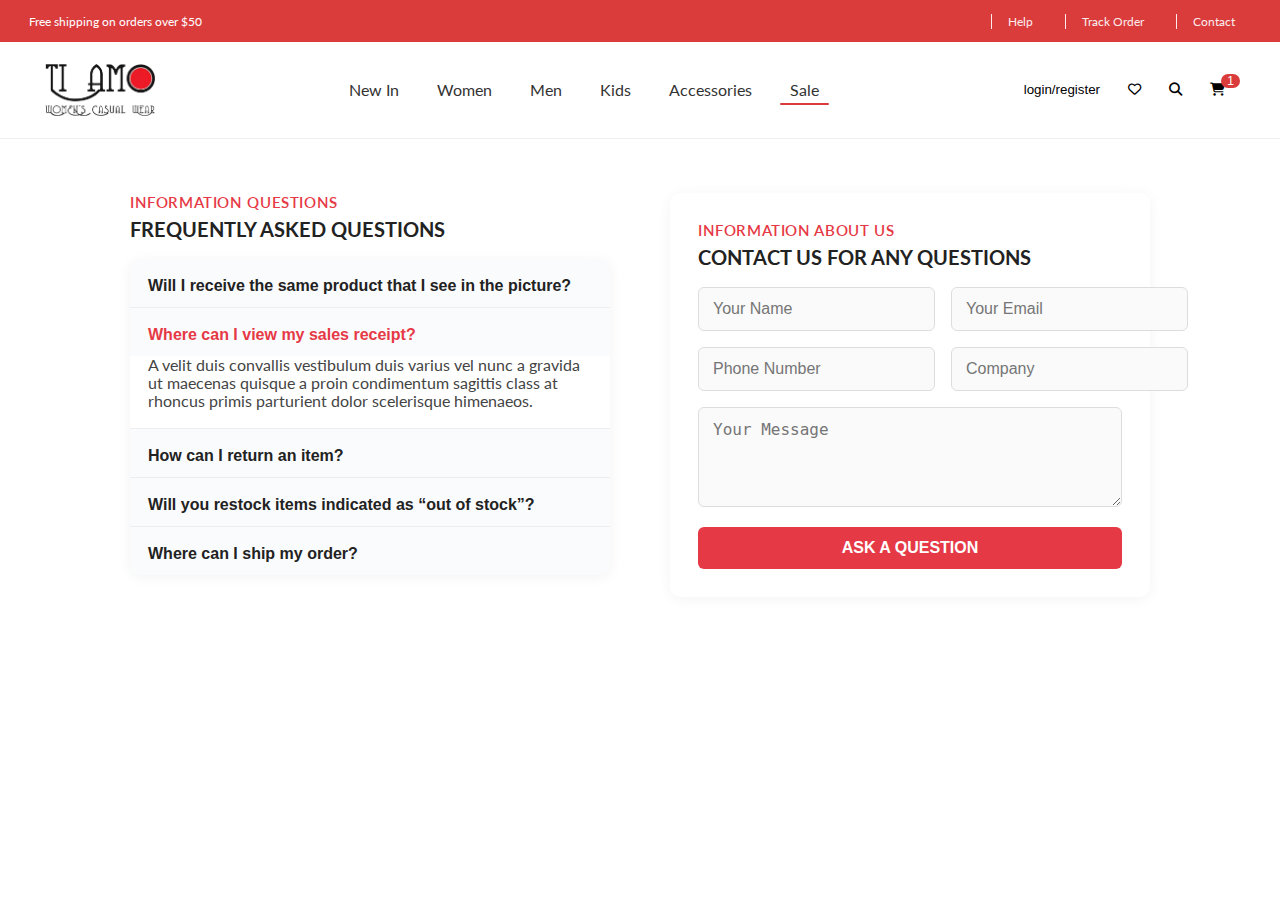
<file: tiamo/contact.html>
<!DOCTYPE html>
<html lang="en">

<head>
  <meta charset="UTF-8" />
  <meta name="viewport" content="width=device-width, initial-scale=1.0" />
  <title>Contact Us | Tiamo</title>
  <link rel="stylesheet" href="./css/contact.css" />
  <link rel="stylesheet" href="./css/home.css" />
  <link rel="stylesheet" href="./css/main.css" />
  <link rel="stylesheet" href="https://cdnjs.cloudflare.com/ajax/libs/font-awesome/6.5.0/css/all.min.css" />
</head>

<body>
  <!-- Top Info Bar -->
  <div class="topbar">
    <div class="container topbar__inner">
      <p>Free shipping on orders over $50</p>
      <nav class="topbar__links">
        <a href="#help">Help</a>
        <a href="#track">Track Order</a>
        <a href="#contact">Contact</a>
      </nav>
    </div>
  </div>
  <!-- Header -->
  <header class="header" id="header">

    <div class="container header__inner">
      <button class="hamburger" id="hamburger" aria-label="Open menu" aria-expanded="false">
        <span></span><span></span><span></span>
      </button>
      <a href="#" class="logo" aria-label="Tiamo Home">
        <img src="./assets/logo.png" alt="" />
      </a>
      <nav class="nav" id="nav">
        <div class="container nav__inner">
          <a href="#new">New In</a>
          <a href="#women">Women</a>
          <a href="#men">Men</a>
          <a href="#kids">Kids</a>
          <a href="#accessories">Accessories</a>
          <a href="#sale" class="sale active">Sale</a>
        </div>
      </nav>
      <div class="header__actions">
        <button aria-label="login/register" class="login">
          login/register
        </button>
        <button aria-label="Wishlist" class="wishlist">
          <i class="fa-regular fa-heart"></i>
        </button>
        <button aria-label="search-button" class="search-button">
          <i class="fa-solid fa-magnifying-glass"></i>
          <form class="search" role="search">
            <input type="search" placeholder="Search for products" aria-label="Search" />
          </form>
        </button>
        <!-- <button aria-label="Account"><i class="fa-regular fa-user"></i></button> -->
        <button aria-label="Cart" class="cart has-items">
          <i class="fa-solid fa-cart-shopping"></i><span class="badge" id="cart-count">1</span>

          <!-- Mini Cart Popup -->
          <!-- <div class="mini-cart-popup">
            <div class="mini-cart-header">
              <h3 class="mini-cart-title">Shopping Cart</h3>
            </div>

            <div class="mini-cart-items">
              <div class="mini-cart-item">
                <div class="mini-cart-item-image">
                  <img
                    src="https://images.unsplash.com/photo-1511407397940-d57f68e81203?q=80&w=100&auto=format&fit=crop"
                    alt="Classic wooden chair">
                </div>
                <div class="mini-cart-item-details">
                  <h4 class="mini-cart-item-name">Classic wooden chair</h4>
                  <div class="mini-cart-item-price">1 x 299,00 EGP</div>
                </div>
                <button class="mini-cart-item-remove" title="Remove item">
                  <i class="fa-solid fa-times"></i>
                </button>
              </div>
            </div>

            <div class="mini-cart-subtotal">
              <span class="subtotal-label">Subtotal:</span>
              <span class="subtotal-amount">299,00 EGP</span>
            </div>

            <div class="mini-cart-actions">
              <a href="cart.html" class="mini-cart-btn view-cart">VIEW CART</a>
              <a href="checkout.html" class="mini-cart-btn checkout">CHECKOUT</a>
            </div>
          </div> -->
        </button>
      </div>
    </div>
  </header>
  <!-- Main Content -->
  <main>
    <section class="contact-faq-section">
      <div class="contact-faq-container">
        <!-- FAQ / Accordion Left -->
        <div class="faq-column">
          <div class="faq-header">
            <div class="faq-eyebrow">INFORMATION QUESTIONS</div>
            <h2 class="faq-title">FREQUENTLY ASKED QUESTIONS</h2>
          </div>
          <div class="faq-list">
            <div class="faq-item">
              <button class="faq-question">Will I receive the same product that I see in the picture?</button>
              <div class="faq-answer">Yes, all our products are as pictured unless otherwise stated.</div>
            </div>
            <div class="faq-item active">
              <button class="faq-question">Where can I view my sales receipt?</button>
              <div class="faq-answer">A velit duis convallis vestibulum duis varius vel nunc a gravida ut maecenas
                quisque a proin condimentum sagittis class at rhoncus primis parturient dolor scelerisque himenaeos.
              </div>
            </div>
            <div class="faq-item">
              <button class="faq-question">How can I return an item?</button>
              <div class="faq-answer">Contact our support team to initiate a return.</div>
            </div>
            <div class="faq-item">
              <button class="faq-question">Will you restock items indicated as “out of stock”?</button>
              <div class="faq-answer">Some items may be restocked. Please check back later or contact us for updates.
              </div>
            </div>
            <div class="faq-item">
              <button class="faq-question">Where can I ship my order?</button>
              <div class="faq-answer">We ship worldwide. Shipping costs and times vary by location.</div>
            </div>
          </div>
        </div>
        <!-- Contact Form Right -->
        <div class="contact-column">
          <div class="contact-header">
            <div class="contact-eyebrow">INFORMATION ABOUT US</div>
            <h2 class="contact-title">CONTACT US FOR ANY QUESTIONS</h2>
          </div>
          <form class="contact-form">
            <div class="form-row">
              <input type="text" placeholder="Your Name" required>
              <input type="email" placeholder="Your Email" required>
            </div>
            <div class="form-row">
              <input type="text" placeholder="Phone Number">
              <input type="text" placeholder="Company">
            </div>
            <textarea placeholder="Your Message" required></textarea>
            <button type="submit" class="contact-submit">ASK A QUESTION</button>
          </form>
        </div>
      </div>
    </section>
  </main>
  <script src="./js/about.js"></script>
  <script src="./js/contact.js"></script>
</body>

</html>
</file>
<file: tiamo/css/contact.css>
/* --- Contact Us & FAQ Section Styles --- */
.contact-faq-section {
    background: #fff;
    padding: 54px 0 70px 0;
  }
  .contact-faq-container {
    max-width: 1100px;
    margin: 0 auto;
    display: flex;
    gap: 60px;
    justify-content: center;
    align-items: flex-start;
    flex-wrap: wrap;
  }
  .faq-column {
    flex: 1 1 350px;
    min-width: 300px;
    max-width: 480px;
  }
  .faq-header {
    margin-bottom: 18px;
  }
  .faq-eyebrow {
    color: #e63946;
    font-size: 0.95rem;
    font-weight: 600;
    letter-spacing: 0.04em;
    margin-bottom: 6px;
  }
  .faq-title {
    font-size: 1.25rem;
    font-weight: 700;
    color: #222;
    margin-bottom: 8px;
  }
  .faq-list {
    border-radius: 10px;
    box-shadow: 0 2px 14px rgba(0,0,0,0.05);
    background: #fafbfc;
    padding: 0;
  }
  .faq-item {
    border-bottom: 1px solid #eee;
  }
  .faq-item:last-child {
    border-bottom: none;
  }
  .faq-question {
    width: 100%;
    text-align: left;
    background: none;
    border: none;
    outline: none;
    font-size: 1rem;
    font-weight: 600;
    color: #222;
    padding: 18px 18px 12px 18px;
    cursor: pointer;
    transition: color 0.2s;
  }
  .faq-item.active .faq-question,
  .faq-question:hover {
    color: #e63946;
  }
  .faq-answer {
    display: none;
    font-size: 0.97rem;
    color: #444;
    padding: 0 18px 18px 18px;
    background: #fff;
  }
  .faq-item.active .faq-answer {
    display: block;
  }
  
  .contact-column {
    flex: 1 1 350px;
    min-width: 300px;
    max-width: 480px;
    background: #fff;
    border-radius: 10px;
    box-shadow: 0 2px 14px rgba(0,0,0,0.05);
    padding: 28px 28px 28px 28px;
  }
  .contact-header {
    margin-bottom: 18px;
  }
  .contact-eyebrow {
    color: #e63946;
    font-size: 0.95rem;
    font-weight: 600;
    letter-spacing: 0.04em;
    margin-bottom: 6px;
  }
  .contact-title {
    font-size: 1.25rem;
    font-weight: 700;
    color: #222;
    margin-bottom: 8px;
  }
  .contact-form {
    display: flex;
    flex-direction: column;
    gap: 16px;
  }
  .form-row {
    display: flex;
    gap: 16px;
  }
  .form-row input {
    flex: 1 1 0;
    padding: 12px 14px;
    border: 1px solid #ddd;
    border-radius: 6px;
    font-size: 1rem;
    outline: none;
    background: #fafafa;
  }
  textarea {
    min-height: 100px;
    padding: 12px 14px;
    border: 1px solid #ddd;
    border-radius: 6px;
    font-size: 1rem;
    outline: none;
    background: #fafafa;
    resize: vertical;
  }
  .contact-submit {
    background: #e63946;
    color: #fff;
    border: none;
    border-radius: 6px;
    padding: 12px 0;
    font-size: 1rem;
    font-weight: 700;
    cursor: pointer;
    transition: background 0.18s;
    margin-top: 4px;
  }
  .contact-submit:hover {
    background: #c71717;
  }
  
  @media (max-width: 900px) {
    .contact-faq-container {
      flex-direction: column;
      gap: 36px;
      align-items: stretch;
    }
    .faq-column, .contact-column {
      max-width: 100%;
    }
  }
</file>
<file: tiamo/css/home.css>
/* Topbar */
.topbar {
  background: var(--primary);
  color: #fff;
  font-size: 12px;
  height: 42px;
  padding: 0 var(--main-padding-x);
}
.topbar__inner {
  display: flex;
  gap: 16px;
  align-items: center;
  justify-content: space-between;
  padding: 8px 0;
  height: 100%;
}

.topbar__links a {
  opacity: 0.9;
  margin-left: 16px;
}
.topbar__links a:hover {
  opacity: 1;
}

/* Header */
.header {
  position: sticky;
  top: 0;
  background: #fff;
  z-index: 10;
  border-bottom: 1px solid var(--border);
}
.header__inner {
  display: flex;
  align-items: center;
  justify-content: space-between;
  gap: 16px;
  padding: 12px var(--main-padding-x);
}
.search-button {
  position: relative;
}
.search {
  transition: transform 0.2s ease-in-out;
  display: flex;
  gap: 8px;
  position: absolute;
  bottom: -120%;
  left: 50%;
  transform: translateX(-50%) scale(0);
  input {
    flex: 1;
    padding: 10px 12px;
    border-radius: 999px;
    border: 1px solid var(--border);
    background: #fafafa;
  }
}
.search-button:hover .search {
  transform: translateX(-50%) scale(1);
}
.logo {
  width: 120px;
  object-fit: contain;
}
.header__actions {
  display: flex;
  gap: 8px;
}
.header__actions button {
  background: #fff;
  padding: 8px 10px;
  cursor: pointer;
  border: none;
}
.cart {
  position: relative;
}
.badge {
  position: absolute;
  top: 0;
  right: -5px;
  background: var(--primary);
  color: #fff;
  border-radius: 999px;
  padding: 0 6px;
  font-size: 12px;
}

/* Hamburger */
.hamburger {
  display: none;
  flex-direction: column;
  gap: 4px;
  width: 36px;
  height: 36px;
  align-items: center;
  justify-content: center;
  border: 1px solid var(--border);
  border-radius: 8px;
  background: #fff;
  cursor: pointer;
}
.hamburger span {
  display: block;
  width: 18px;
  height: 2px;
  background: #333;
}

/* Nav */
/* .nav had only a commented rule; removed to avoid empty ruleset */
.nav__inner {
  display: flex;
  gap: 18px;
  overflow: auto;
  white-space: nowrap;
  padding: 10px 0;
}
.nav__inner a {
  padding: 6px 10px;
  border-radius: 8px;
  color: #333;
  position: relative;
}
.nav__inner a::before {
  content: "";
  position: absolute;
  bottom: 0;
  left: 0;
  width: 100%;
  height: 2px;
  background: var(--primary);
  border-radius: 8px;
  z-index: -1;
  transform: scaleX(0);
  transform-origin: left;
  transition: transform 0.2s ease-in-out;
}
.nav__inner a.active::before {
  transform: scaleX(1);
}

.nav__inner a:hover::before {
  transform: scaleX(1);
}

.tabs {
  display: flex;
  gap: 8px;
  margin-bottom: 16px;
}
.tab {
  padding: 6px 10px;
  border-radius: 8px;
  color: #333;
  position: relative;
}
.tab.active {
  background: var(--primary);
  color: #fff;
}
.tab:hover {
  background: #f5f5f5;
}

.backdrop {
  position: fixed;
  inset: 0; /* avoid 100vw/100vh horizontal scroll */
  background: rgba(0, 0, 0, 0.5);
  z-index: 10;
  opacity: 0;
  transform: translateX(-100%);
  transition: transform 0.2s ease-in-out, opacity 0.2s ease-in-out;
}
.menu-sidebar {
  display: none;
}
.backdrop.open {
  transform: translateX(0);
  opacity: 1;
}

@media (max-width: 980px) {
  .hamburger {
    display: flex;
  }
  .nav {
    display: none;
  }
  .menu-sidebar {
    position: fixed;
    top: 0;
    left: 0;
    width: 300px;
    height: 100%;
    background: #fff;
    z-index: 10;
    transform: translateX(-100%);
    transition: transform 0.2s ease-in-out;
    display: block;
  }
  .menu-sidebar.open {
    transform: translateX(0);
    .nav__inner {
      flex-direction: column;
      padding: 20px;
      gap: 16px;
    }
  }
  .header__actions {
    .login,
    .wishlist,
    .search-button {
      display: none;
    }
  }
  .menu-sidebar {
    .tabs {
      display: none;
    }
  }
  .menu-sidebar {
    .tab-content {
      display: none;
    }
  }
  .menu-sidebar {
    .tab-content#menu-sidebar {
      display: block;
    }
  }
  .menu-sidebar {
    .tab-content#categories-sidebar {
      display: block;
    }
  }
}
/* Hero */
.hero {
  /* padding: 56px 0 40px; */
  .container {
    max-width: 100%;
    padding: 0 var(--main-padding-x);
  }
  /* height: 80vh; */
}
.hero__inner {
  display: grid;
  grid-template-columns: 1.15fr 1fr;
  gap: 40px;
  align-items: center;
}
.hero__content {
  height: 100%;
  display: flex;
  flex-direction: column;
  justify-content: space-around;
  align-items: center;
}
.hero__content h1 {
  font-size: 32px;
  line-height: 1.2;
  margin-bottom: 12px;
}
.hero__content p {
  color: var(--muted);
  max-width: 560px;
  line-height: 1.7;
  margin-bottom: 18px;
}
.btn {
  width: fit-content;
  display: inline-flex;
  align-items: center;
  gap: 8px;
  padding: 12px 18px;
  border-radius: 999px;
  border: 1px solid transparent;
  cursor: pointer;
  text-transform: uppercase;
  font-size: 12px;
  letter-spacing: 1px;
  transition: background 0.2s ease, color 0.2s ease, border-color 0.2s ease;
}
.btn--primary {
  background: var(--accent);
  color: #fff;
}
.btn--primary:hover {
  background: #333;
}
.hero__mini-gallery {
  margin-top: 28px;
}
/* Swiper sizing */
.hero__slider {
  padding: 6px 6px 6px 6px;
  overflow: hidden;
  max-width: 100%;
}
.hero__slider .swiper-slide {
  height: auto;
}
.hero__slider .card {
  background: #fff;
  border-radius: 12px;
  overflow: hidden;
  box-shadow: var(--shadow);
  border: 1px solid var(--border);
}
.hero__slider .card img {
  width: 100%;
  height: 220px;
  object-fit: cover;
  display: block;
}
.hero__slider .swiper-wrapper {
  align-items: stretch;
  width: 500px;
}
.hero__slider .swiper-slide {
  width: auto;
}

/* Bar under slider: socials and nav */
.hero__slider-bar {
  margin-top: 14px;
  display: flex;
  align-items: center;
  justify-content: space-between;
}
.hero__socials {
  display: flex;
  gap: 16px;
  color: var(--muted);
  font-size: 12px;
}
.hero__socials a {
  color: var(--muted);
}
.hero__socials a:hover {
  color: var(--accent);
}
.hero__nav {
  display: flex;
  gap: 10px;
}
.hero__nav button {
  width: 36px;
  height: 36px;
  border-radius: 999px;
  border: 1px solid var(--border);
  background: #fff;
  box-shadow: var(--shadow);
  cursor: pointer;
}
.hero__nav button:hover {
  background: #f7f7f7;
}
.hero__nav button span {
  display: inline-block;
}
.hero__visual img {
  width: 100%;
  aspect-ratio: 1 / 1;
  object-fit: cover;
}

/* Hero responsive */
@media (max-width: 980px) {
  .hero {
    padding: 40px 0 28px;
  }
  .hero__inner {
    grid-template-columns: 1fr;
  }
  .hero__visual {
    order: -1;
}
}
@media (max-width: 640px) {
  .hero__content h1 {
    font-size: 26px;
  }
  .hero__mini-gallery {
    grid-template-columns: repeat(2, minmax(0, 1fr));
  }
}

/* Features (What We Provide) */
.features {
  padding: 56px 0;
}
.features__header {
  text-align: center;
  max-width: 760px;
  margin: 0 auto 22px;
}
.features__header h2 {
  font-size: 24px;
  color: #133c55;
  margin-bottom: 8px;
}
.features__subtitle {
  color: var(--muted);
  font-size: 14px;
}
.features__grid {
  display: grid;
  grid-template-columns: repeat(3, minmax(0, 1fr));
  gap: 18px;
}
.feature-card {
  background: #fff;
  border: 1px solid var(--border);
  border-radius: 12px;
  box-shadow: var(--shadow);
  padding: 22px 18px;
  text-align: center;
}
.feature-card__icon {
  margin-bottom: 12px;
}
.feature-card__title {
  font-weight: 700;
  margin-bottom: 6px;
}
.feature-card__text {
  color: var(--muted);
  font-size: 14px;
  line-height: 1.6;
}

@media (max-width: 980px) {
  .features__grid {
    grid-template-columns: repeat(2, minmax(0, 1fr));
  }
}
@media (max-width: 640px) {
  .features__grid {
    grid-template-columns: 1fr;
  }
}

/* Collections (Promotional Tiles) */
.collections {
  padding: 56px 0;
}
.collections__title {
  text-align: center;
  margin-bottom: 22px;
  font-size: 24px;
}
.collections__grid {
  display: grid;
  grid-template-columns: 1.15fr 1fr;
  grid-auto-rows: 230px;
  gap: 22px;
}
.collection-card {
  position: relative;
  border-radius: 16px;
  overflow: hidden;
  box-shadow: var(--shadow);
  border: 1px solid var(--border);
  background: #f8f8f8;
}
.collection-card--tall {
  grid-row: span 2;
  min-height: 480px;
}
.collection-card__img {
  width: 100%;
  height: 100%;
  object-fit: cover;
  display: block;
  transition: transform 0.5s ease;
  transform-origin: center;
  will-change: transform;
}
.collection-card__overlay {
  position: absolute;
  inset: 0;
  background: linear-gradient(
    180deg,
    rgba(255, 255, 255, 0),
    rgba(0, 0, 0, 0.06)
  );
  pointer-events: none;
}
.collection-card__content {
  position: absolute;
  top: 18px;
  left: 18px;
  display: flex;
  flex-direction: column;
  gap: 10px;
}
.collection-card__content h3 {
  font-size: 22px;
  color: #0f172a;
  text-shadow: 0 1px 0 rgba(255, 255, 255, 0.6);
}

/* Hover effects */
.collection-card:hover .collection-card__img {
  transform: scale(1.06);
}
.collection-card:hover {
  box-shadow: 0 12px 30px rgba(0, 0, 0, 0.12);
}
.collection-card:hover .collection-card__overlay {
  background: linear-gradient(
    180deg,
    rgba(255, 255, 255, 0),
    rgba(0, 0, 0, 0.1)
  );
}

/* Button variants */
.btn--dark {
  background: #111;
  color: #fff;
  border-color: #111;
}
.btn--dark:hover {
  background: #222;
}
.btn--pill {
  border-radius: 999px;
  padding: 8px 12px;
  font-size: 11px;
  letter-spacing: 0.08em;
}

@media (max-width: 980px) {
  .collections__grid {
    grid-template-columns: 1fr;
    grid-auto-rows: 220px;
  }
  .collection-card--tall {
    grid-row: auto;
    min-height: 420px;
  }
}
@media (max-width: 640px) {
  .collection-card__content h3 {
    font-size: 20px;
  }
}

/* Featured Products */
.products {
  padding: 56px 0;
  .container {
    max-width: 100%;
    padding: 0 var(--main-padding-x);
  }
}

/* Branded Collections Slider */
.brand {
  padding: 60px 0 10px;
}
.brand__header {
  text-align: center;
  margin-bottom: 22px;
}
.brand__header h2 {
  font-size: 24px;
  margin-bottom: 6px;
}
.brand__subtitle {
  color: var(--muted);
  font-size: 14px;
}

.brand__slider {
  overflow: visible;
  padding: 20px 0 30px;
}
.brand__slider .swiper-wrapper {
  align-items: center;
}
.brand-slide {
  width: 260px;
}
.brand-slide figure {
  position: relative;
  border-radius: 12px;
  overflow: hidden;
  background: #f6f7f8;
}
.brand-slide img {
  width: 100%;
  height: 320px;
  object-fit: cover;
  display: block;
  filter: grayscale(0);
  opacity: 0.55;
  transition: transform 0.5s ease, opacity 0.35s ease, filter 0.35s ease;
}
.brand-slide figcaption {
  position: absolute;
  inset: auto 0 16px 0;
  text-align: center;
  color: rgba(17, 17, 17, 0.5);
  font-weight: 700;
  font-size: 28px;
  letter-spacing: 0.08em;
  text-transform: capitalize;
  pointer-events: none;
}
.brand-slide__cta {
  position: absolute;
  left: 50%;
  bottom: 18px;
  transform: translate(-50%, 8px);
  opacity: 0;
  pointer-events: none;
  background: #fff;
  color: #111;
  border-radius: 999px;
  padding: 10px 18px;
  font-size: 12px;
  box-shadow: 0 6px 16px rgba(0, 0, 0, 0.1);
  transition: opacity 0.25s ease, transform 0.25s ease;
}

/* highlight center/active slide */
.brand__slider .swiper-slide-active img {
  opacity: 1;
  filter: grayscale(0);
  transform: scale(1.02);
}
.brand__slider .swiper-slide-active .brand-slide__cta {
  opacity: 1;
  transform: translate(-50%, 0);
  pointer-events: auto;
}

/* soften neighbors */
.brand__slider .swiper-slide-prev img,
.brand__slider .swiper-slide-next img {
  opacity: 0.8;
}

@media (max-width: 980px) {
  .brand-slide {
    width: 220px;
  }
  .brand-slide img {
    height: 260px;
  }
}
@media (max-width: 640px) {
  .brand-slide {
    width: 180px;
  }
  .brand-slide img {
    height: 220px;
  }
}
.products__header {
  text-align: center;
  max-width: 760px;
  margin: 0 auto 22px;
}

/* Our Categories */
.categories {
  padding: 20px 0 40px;
}
.categories__header {
  margin-bottom: 14px;
}
.categories__header h2 {
  font-size: 22px;
}
.categories__slider {
  position: relative;
}
.cat-slide {
  width: 280px;
}
.cat-slide figure {
  position: relative;
  border-radius: 10px;
  overflow: hidden;
}
.cat-slide img {
  width: 100%;
  height: 320px;
  object-fit: cover;
  display: block;
  transition: transform 0.5s ease, filter 0.35s ease;
}
.cat-slide figcaption {
  position: absolute;
  inset: 0;
  display: grid;
  place-content: center;
  text-align: center;
  color: #fff;
  font-weight: 800;
  letter-spacing: 0.08em;
  text-shadow: 0 2px 10px rgba(0, 0, 0, 0.35);
}
.cat-slide figcaption span {
  display: block;
  margin-top: 6px;
  font-weight: 500;
  letter-spacing: 0;
  opacity: 0.9;
}
.cat-slide::after {
  content: "";
  position: absolute;
  inset: 0;
  background: linear-gradient(
    180deg,
    rgba(0, 0, 0, 0) 20%,
    rgba(0, 0, 0, 0.45) 85%
  );
  pointer-events: none;
  border-radius: 10px;
}
.cat-slide:hover img {
  transform: scale(1.04);
  filter: saturate(1.05);
}

.categories-prev,
.categories-next {
  position: absolute;
  top: 50%;
  transform: translateY(-50%);
  z-index: 2;
  width: 34px;
  height: 34px;
  display: grid;
  place-items: center;
  border-radius: 999px;
  background: rgba(255, 255, 255, 0.95);
  border: 1px solid var(--border);
  box-shadow: 0 8px 20px rgba(0, 0, 0, 0.08);
  cursor: pointer;
  user-select: none;
}
.categories-prev {
  left: -8px;
}
.categories-next {
  right: -8px;
}
.categories-prev:hover,
.categories-next:hover {
  background: #fff;
}

@media (max-width: 1200px) {
  .cat-slide {
    width: 260px;
  }
  .cat-slide img {
    height: 300px;
  }
}
@media (max-width: 980px) {
  .cat-slide {
    width: 240px;
  }
  .cat-slide img {
    height: 280px;
  }
}
@media (max-width: 640px) {
  .cat-slide {
    width: 200px;
  }
  .cat-slide img {
    height: 240px;
  }
}
.products__header .eyebrow {
  color: var(--primary);
  font-size: 11px;
  letter-spacing: 0.12em;
  text-transform: uppercase;
  margin-bottom: 6px;
}
.products__header h2 {
  font-size: 24px;
  margin-bottom: 6px;
}
.products__subtitle {
  color: var(--muted);
  font-size: 14px;
}

.products__grid {
  display: grid;
  grid-template-columns: repeat(4, minmax(0, 1fr));
  gap: 22px;
}
.product-card {
  background: #fff;
  border: 1px solid var(--border);
  border-radius: 12px;
  overflow: hidden;
  box-shadow: var(--shadow);
}
.product-card__media {
  position: relative;
  display: block;
  aspect-ratio: 4/5;
  overflow: hidden;
}
.product-card__actions {
  position: absolute;
  top: 10px;
  right: 10px;
  display: flex;
  flex-direction: column;
  gap: 8px;
  background: rgba(255, 255, 255, 0.96);
  border: 1px solid var(--border);
  border-radius: 10px;
  padding: 8px 6px;
  box-shadow: 0 8px 20px rgba(0, 0, 0, 0.08);
  opacity: 0;
  transform: translateY(8px);
  transition: opacity 0.25s ease, transform 0.25s ease;
}
.icon-btn {
  width: 32px;
  height: 32px;
  display: grid;
  place-items: center;
  background: transparent;
  border: none;
  cursor: pointer;
}
.icon-btn i {
  font-size: 16px;
  color: #222;
  line-height: 1;
}
.icon-btn:hover i {
  color: var(--primary);
}
.product-card:hover .product-card__actions {
  opacity: 1;
  transform: translateY(0);
}
.product-card__img {
  position: absolute;
  inset: 0;
  width: 100%;
  height: 100%;
  object-fit: cover;
  transition: opacity 0.35s ease, transform 0.5s ease;
  display: block;
}
.product-card__img--primary {
  opacity: 1;
  transform: scale(1);
}
.product-card__img--hover {
  opacity: 0;
  transform: scale(1.03);
}
.product-card:hover .product-card__img--primary {
  opacity: 0;
  transform: scale(1.03);
}
.product-card:hover .product-card__img--hover {
  opacity: 1;
  transform: scale(1);
}
.product-card__info {
  padding: 12px 14px 14px;
}
.product-card__cta {
  display: inline-block;
  margin-top: 8px;
  font-size: 12px;
  color: #111;
  transform: translateY(6px);
  opacity: 0;
  transition: opacity 0.25s ease, transform 0.25s ease;
}
.product-card:hover .product-card__cta {
  opacity: 1;
  transform: translateY(0);
}
.product-card__title {
  font-size: 14px;
  margin-bottom: 6px;
}
.product-card__meta {
  color: var(--muted);
  font-size: 12px;
}
.product-card__price {
  margin-top: 8px;
  font-weight: 700;
  color: #111;
}

@media (max-width: 1200px) {
  .products__grid {
    grid-template-columns: repeat(3, minmax(0, 1fr));
  }
}
@media (max-width: 980px) {
  .products__grid {
    grid-template-columns: repeat(2, minmax(0, 1fr));
  }
}
@media (max-width: 640px) {
  .products__grid {
    grid-template-columns: 1fr;
  }
}

/* Story / Video Section */
.story {
  padding: 60px 0;
  background: #fff;
  .container {
    max-width: 100%;
    padding: var(--main-padding-x);
  }
}
.story__inner {
  display: grid;
  grid-template-columns: 1.1fr 1fr;
  align-items: center;
  gap: 40px;
}
.story__left {
  display: flex;
  flex-direction: column;
  justify-content: center;
  align-items: center;
}
.story__title {
  font-size: 28px;
  color: #2c3e50;
  margin-bottom: 10px;
}
.story__subtitle {
  color: var(--muted);
  line-height: 1.7;
  margin-bottom: 22px;
  text-align: center;
  max-width: 520px;
}

.story__features {
  display: grid;
  grid-template-columns: repeat(2, minmax(0, 1fr));
  gap: 16px 24px;
  margin-bottom: 22px;
}
.story__feature {
  display: flex;
  align-items: center;
  gap: 12px;
  background: #f6f9fb;
  border: 1px solid var(--border);
  border-radius: 12px;
  padding: 12px 14px;
}
.story__icon {
  width: 40px;
  height: 40px;
  display: grid;
  place-items: center;
  border-radius: 999px;
  background: #eaf2f7;
  color: var(--primary);
}
.story__icon i {
  font-size: 18px;
}
.story__feature-title {
  font-size: 14px;
  font-weight: 700;
  color: #1f2d3d;
}
.story__feature-text {
  font-size: 12px;
  color: var(--muted);
}
.story__cta {
  margin-top: 6px;
  display: inline-block;
}

.story__right {
  position: relative;
}
.story__video {
  width: 100%;
  aspect-ratio: 2 / 1.6;
  display: block;
  object-fit: cover;
  box-shadow: 0 10px 30px rgba(0, 0, 0, 0.08);
}

@media (max-width: 980px) {
  .story {
    padding: 40px 0;
  }
  .story__inner {
    grid-template-columns: 1fr;
    gap: 24px;
  }
  .story__title {
    font-size: 24px;
  }
}

@media (max-width: 640px) {
  .story__features {
    grid-template-columns: 1fr;
  }
}

/* Deals of the Day */
.deals {
  padding: 30px 0 10px;
}
.deals__header {
  display: flex;
  align-items: center;
  justify-content: space-between;
  gap: 16px;
  margin-bottom: 18px;
}
.deals__title {
  display: flex;
  align-items: center;
  gap: 10px;
  font-size: 18px;
  font-weight: 800;
  color: #fff;
  background: #ef3d36;
  padding: 10px 14px;
  border-radius: 10px;
  letter-spacing: 0.02em;
}
.deals__title i {
  font-size: 18px;
}
.deals__countdown {
  display: flex;
  gap: 10px;
  background: #ef3d36;
  color: #fff;
  padding: 8px 10px;
  border-radius: 10px;
}
.deals__time {
  display: flex;
  flex-direction: column;
  align-items: center;
  min-width: 60px;
  background: rgba(255, 255, 255, 0.12);
  border-radius: 8px;
  padding: 6px 8px;
}
.deals__time .num {
  font-weight: 800;
  font-size: 18px;
  line-height: 1;
}
.deals__time .lbl {
  font-size: 11px;
  opacity: 0.9;
}

.deals__content {
  display: grid;
  grid-template-columns: 1.8fr 1fr;
  gap: 16px;
}
.deals__products {
  display: grid;
  grid-template-columns: repeat(3, minmax(0, 1fr));
  gap: 16px;
}
.deals__figure {
  height: 100%;
  background: #f23a34;
  border-radius: 14px;
  overflow: hidden;
  display: grid;
  place-items: center;
  padding: 18px;
}
.deals__figure img {
  width: 100%;
  height: 100%;
  object-fit: cover;
  border-radius: 12px;
}

@media (max-width: 1200px) {
  .deals__products {
    grid-template-columns: repeat(2, minmax(0, 1fr));
  }
}

/* Animated Tiamo Section */
.tiamo-animated-section {
  position: relative;
  background: #f5f5f7;
  min-height: 400px;
  overflow: hidden;
  display: flex;
  align-items: center;
  justify-content: center;
  margin: 48px 20px 0 20px;
  border-radius: 10px;
  padding: 0;
}
.tiamo-bg-text {
  position: absolute;
  top: 50%;
  left: 100%;
  transform: translateY(-50%);
  font-size: 10vw;
  font-weight: 900;
  color: #cfcece;
  opacity: 0.25;
  white-space: nowrap;
  pointer-events: none;
  z-index: 1;
  animation: tiamo-slide 12s linear infinite;
}
@keyframes tiamo-slide {
  0% {
    left: 100%;
  }
  100% {
    left: -60vw;
  }
}
.tiamo-animated-content {
  position: relative;
  display: flex;
  align-items: center;
  justify-content: center;
  width: 100%;
  max-width: 1400px;
  z-index: 2;
  padding: 40px 0;
}
.tiamo-animated-left,
.tiamo-animated-right {
  flex: 1 1 0;
  display: flex;
  align-items: center;
  justify-content: center;
}
.tiamo-animated-left img,
.tiamo-animated-right img {
  max-width: 280px;
  width: 100%;
  border-radius: 24px;
  box-shadow: 0 8px 32px rgba(0,0,0,0.10);
}
.tiamo-animated-center {
  flex: 2 1 0;
  display: flex;
  flex-direction: column;
  align-items: center;
  justify-content: center;
  text-align: center;
  padding: 0 40px;
}
.tiamo-animated-title {
  font-size: 2.2rem;
  font-weight: 700;
  color: #25416a;
  background: #e8eefe;
  display: inline-block;
  padding: 8px 28px;
  border-radius: 10px;
  margin-bottom: 14px;
}
.tiamo-animated-desc {
  color: #666;
  font-size: 1.1rem;
  margin-bottom: 22px;
  max-width: 420px;
}
.tiamo-animated-btn {
  background: #222;
  color: #fff;
  padding: 12px 32px;
  border-radius: 30px;
  font-size: 1rem;
  text-decoration: none;
  font-weight: 500;
  transition: background 0.2s;
  box-shadow: 0 2px 8px rgba(0,0,0,0.08);
}
.tiamo-animated-btn:hover {
  background: #ef3d36;
  color: #fff;
}
@media (max-width: 900px) {
  .tiamo-animated-content {
    flex-direction: column;
    padding: 24px 0;
  }
  .tiamo-animated-left,
  .tiamo-animated-right {
    margin-bottom: 16px;
  }
  .tiamo-animated-center {
    padding: 0 10px;
  }
  .tiamo-bg-text {
    font-size: 16vw;
  }
}


@media (max-width: 980px) {
  .deals__content {
    grid-template-columns: 1fr;
  }
  .deals__products {
    grid-template-columns: repeat(2, minmax(0, 1fr));
  }
}
@media (max-width: 640px) {
  .deals__products {
    grid-template-columns: 1fr;
  }
  .deals__header {
    flex-direction: column;
    align-items: flex-start;
  }
}

/* Payday banner */
.payday {
  padding: 10px 0 20px;
  position: relative;
  overflow: hidden;
  background-image: url(https://tennis-lab.net/tiamo-old/wp-content/uploads/2025/06/brand-banner-scaled.png);
  background-repeat: no-repeat;
  background-size: cover;
}
.payday__inner {
  position: relative;
  min-height: 260px;
  display: grid;
  place-items: center;
}
.payday__img {
  position: absolute;
  top: 50%;
  transform: translateY(-50%);
  height: 120%;
  object-fit: cover;
  filter: brightness(0.95) contrast(1.05) saturate(1);
}
.payday__img--left {
  left: 0;
}
.payday__img--right {
  right: 0;
}
.payday__content {
  position: relative;
  z-index: 1;
  text-align: center;
  color: #fff;
}
.payday__eyebrow {
  display: inline-block;
  background: #ef3d36;
  color: #fff;
  padding: 6px 12px;
  border-radius: 10px;
  font-weight: 800;
  letter-spacing: 0.06em;
}
.payday__title {
  margin-top: 8px;
  font-size: 36px;
  font-weight: 900;
  letter-spacing: 0.06em;
}
.payday__countdown {
  margin: 6px auto 12px;
  display: flex;
  gap: 14px;
  color: #ef3d36;
}
.payday__time {
  display: flex;
  flex-direction: column;
  align-items: center;
}
.payday__time .num {
  font-weight: 900;
  font-size: 22px;
  line-height: 1;
}
.payday__time .lbl {
  font-size: 11px;
  color: #e6e6e6;
}
.payday__cta {
  background: #fff;
  color: #111;
}

@media (max-width: 980px) {
  .payday__title {
    font-size: 28px;
  }
  .payday__img {
    height: 110%;
  }
}
@media (max-width: 640px) {
  .payday__inner {
    min-height: 220px;
  }
  .payday__img {
    opacity: 0.65;
  }
}

/* Newsletter + Products Section */
.newsletter-products-section {
  background: #fff;
  padding: 32px 0 18px 0;
}
.newsletter-products__container {
  display: flex;
  gap: 32px;
  justify-content: center;
  align-items: flex-start;
  max-width: 1200px;
  margin: 0 auto;
}
.newsletter-products__products {
  display: flex;
  flex-direction: row;
  gap: 40px;
  flex: 1 1 0;
}
.newsletter-products__column {
  min-width: 180px;
}
.newsletter-products__title {
  font-size: 1rem;
  font-weight: 700;
  margin-bottom: 14px;
  letter-spacing: 0.03em;
  text-align: left;
  color: #222;
}
.newsletter-products__list {
  list-style: none;
  padding: 0;
  margin: 0;
}
.newsletter-products__list li {
  display: flex;
  align-items: flex-start;
  gap: 10px;
  margin-bottom: 13px;
}
.newsletter-products__list img {
  width: 42px;
  height: 56px;
  border-radius: 7px;
  object-fit: cover;
  background: #f5f5f5;
}
.newsletter-products__product-name {
  display: block;
  font-size: 0.97rem;
  font-weight: 500;
  color: #222;
  margin-bottom: 2px;
}
.newsletter-products__product-price {
  display: block;
  font-size: 0.93rem;
  color: #e63946;
}
.newsletter-products__product-price .old {
  color: #999;
  text-decoration: line-through;
  margin-right: 5px;
  font-size: 0.89em;
}
.newsletter-products__newsletter {
  flex: 0 0 390px;
  display: flex;
  align-items: center;
  justify-content: center;
}
.newsletter-box {
  width: 100%;
  background: #fff;
  border: 1.5px solid #ededed;
  border-radius: 5px;
  padding: 28px 26px 22px 26px;
  box-shadow: 0 2px 8px rgba(0,0,0,0.04);
  display: flex;
  flex-direction: column;
  align-items: center;
}
.newsletter-box__mini-title {
  color: #e63946;
  font-size: 0.93rem;
  font-weight: 600;
  letter-spacing: 0.03em;
  margin-bottom: 6px;
  display: block;
  text-align: center;
}
.newsletter-box__title {
  font-size: 1.18rem;
  font-weight: 700;
  text-align: center;
  margin-bottom: 8px;
}
.newsletter-box__desc {
  color: #555;
  font-size: 0.98rem;
  text-align: center;
  margin-bottom: 16px;
}
.newsletter-box__form {
  display: flex;
  width: 100%;
  gap: 0;
  margin-bottom: 12px;
}
.newsletter-box__form input[type="email"] {
  flex: 1 1 0;
  padding: 9px 12px;
  border: 1px solid #ddd;
  border-radius: 3px 0 0 3px;
  font-size: 1rem;
  outline: none;
  background: #fafafa;
}
.newsletter-box__form button {
  padding: 9px 18px;
  border: none;
  border-radius: 0 3px 3px 0;
  background: #e63946;
  color: #fff;
  font-weight: 600;
  font-size: 1rem;
  cursor: pointer;
  transition: background 0.16s;
}
.newsletter-box__form button:hover {
  background: #222;
}
.newsletter-box__divider {
  width: 100%;
  height: 1px;
  background: #ededed;
  margin: 16px 0 10px 0;
}
.newsletter-box__follow {
  font-size: 0.95rem;
  color: #888;
  text-align: center;
}
.newsletter-box__socials {
  margin-top: 8px;
  display: flex;
  gap: 14px;
  justify-content: center;
}
.newsletter-box__socials a {
  color: #888;
  font-size: 1.13rem;
  transition: color 0.15s;
}
.newsletter-box__socials a:hover {
  color: #e63946;
}
@media (max-width: 1020px) {
  .newsletter-products__container {
    flex-direction: column;
    gap: 32px;
    align-items: stretch;
  }
  .newsletter-products__products {
    justify-content: center;
    gap: 28px;
  }
  .newsletter-products__newsletter {
    flex: 1 1 0;
    margin: 0 auto;
    max-width: 420px;
  }
}
@media (max-width: 700px) {
  .newsletter-products__products {
    flex-direction: column;
    gap: 16px;
    align-items: center;
  }
  .newsletter-products__column {
    min-width: 0;
    width: 100%;
    max-width: 290px;
  }
}

/* Footer */
.site-footer {
  background: #000;
  color: #fff;
  padding: 40px 0;
}
.site-footer a {
  color: inherit;
}
.footer__top {
  display: grid;
  grid-template-columns: 1.2fr 1.8fr auto;
  align-items: start;
  gap: 32px;
}
.footer__brand .logo {
  width: 140px;
}
.footer__tagline {
  margin-top: 8px;
  font-weight: 700;
  text-transform: uppercase;
  letter-spacing: 2px;
}
.footer__desc {
  margin-top: 12px;
  color: #bbb;
  font-size: 14px;
  line-height: 1.7;
  max-width: 520px;
}
.footer__links {
  align-self: start;
}
.footer__links-row {
  display: flex;
  gap: 22px;
  flex-wrap: wrap;
  margin: 6px 0;
}
.footer__links a {
  color: #ddd;
  font-size: 14px;
  opacity: 0.9;
}
.footer__links a:hover {
  color: #fff;
  opacity: 1;
}
.footer__social {
  display: flex;
  gap: 14px;
  justify-content: flex-end;
  align-items: center;
}
.footer__social .social img {
  width: 18px;
  height: 18px;
  filter: invert(1) brightness(1.5);
  opacity: 0.85;
  transition: opacity 0.2s ease-in-out;
}
.footer__social .social:hover img {
  opacity: 1;
}
.footer__divider {
  border: 0;
  border-top: 1px dashed #333;
  margin: 28px 0 16px;
}
.footer__bottom {
  display: flex;
  align-items: center;
  justify-content: space-between;
  color: #9a9a9a;
  font-size: 12px;
}

/* Start versatile */
.versatile{
  padding: 50px;
  background-color: #CFD0D1;
  display: flex;
  align-items: center;
  justify-content: center;
  flex-direction: column;
  gap: 10px;
  min-height:700px ;
}
.versatile h1{
    align-items: center;
    font-size: 35px;
    color: #253D4E;
}
.versatile p{
    font-size: 18px;
    color: #253D4E;
    max-width: 600px;
    text-align: center;
}
/* End versatile */


/* Product Showcase Section */
.product-showcase {
  padding: 64px 0 48px 0;
  background: #fff;
}
.product-showcase__header {
  text-align: center;
  margin-bottom: 32px;
}
.product-showcase__header h2 {
  font-size: 2.2rem;
  font-weight: 700;
  margin-bottom: 8px;
}
.product-showcase__subtitle {
  color: #888;
  font-size: 1.1rem;
}
.product-showcase__grid {
  display: grid;
  grid-template-columns: repeat(auto-fit, minmax(220px, 1fr));
  gap: 32px;
}
.product-showcase__card {
  position: relative;
  overflow: hidden;
  border-radius: 18px;
  box-shadow: 0 2px 16px rgba(0,0,0,0.06);
  background: #fafafa;
  transition: box-shadow 0.2s;
}
.product-showcase__card img {
  width: 100%;
  height: 320px;
  object-fit: cover;
  display: block;
  transition: transform 0.35s cubic-bezier(.19,1,.22,1);
}
.product-showcase__card:hover img {
  transform: scale(1.07);
}
.product-showcase__overlay {
  position: absolute;
  top: 0; left: 0; right: 0; bottom: 0;
  background: rgba(255,255,255,0.97);
  opacity: 0;
  display: flex;
  flex-direction: column;
  align-items: center;
  justify-content: center;
  padding: 32px 12px;
  text-align: center;
  pointer-events: none;
  transition: opacity 0.25s cubic-bezier(.19,1,.22,1);
}
.product-showcase__card:hover .product-showcase__overlay {
  opacity: 1;
  pointer-events: auto;
}
.product-showcase__overlay h3 {
  font-size: 1.25rem;
  font-weight: 600;
  margin-bottom: 8px;
}
.product-showcase__overlay p {
  color: #666;
  font-size: 1rem;
  margin-bottom: 14px;
}
.product-showcase__price {
  font-size: 1.1rem;
  font-weight: 700;
  color: var(--accent, #e63946);
  margin-bottom: 18px;
  display: block;
}
.product-showcase__btn {
  display: inline-block;
  background: var(--accent, #e63946);
  color: #fff;
  font-weight: 600;
  padding: 10px 28px;
  border-radius: 999px;
  text-decoration: none;
  font-size: 1rem;
  transition: background 0.18s;
}
.product-showcase__btn:hover {
  background: #222;
  color: #fff;
}
@media (max-width: 700px) {
  .product-showcase__grid {
    grid-template-columns: 1fr 1fr;
    gap: 18px;
  }
  .product-showcase__card img {
    height: 180px;
  }
}
@media (max-width: 500px) {
  .product-showcase__grid {
    grid-template-columns: 1fr;
  }
}
/* Footer Responsive */
@media (max-width: 980px) {
  .footer__top {
    grid-template-columns: 1fr;
    text-align: left;
  }
  .footer__social {
    justify-content: flex-start;
  }
}
@media (max-width: 640px) {
  .footer__links-row {
    gap: 16px;
  }
  .footer__brand .logo {
    width: 120px;
  }
}
/*End Footer */
</file>
<file: tiamo/css/main.css>
@import url("https://fonts.googleapis.com/css2?family=Lato:ital,wght@0,100;0,300;0,400;0,700;0,900;1,100;1,300;1,400;1,700;1,900&display=swap");

:root {
  --bg: #ffffff;
  --text: #222;
  --muted: #666;
  --border: #eee;
  --primary: #da3c3c;
  --primary-600: #c71717;
  --accent: #111;
  --container: 1222px;
  --radius: 12px;
  --shadow: 0 6px 20px rgba(0, 0, 0, 0.08);
  --main-padding-x: 16px;
}
* {
  box-sizing: border-box;
  margin: 0;
  padding: 0;
}
html,
body {
  min-height: 100%;
  scroll-behavior: smooth;
  /* overflow-x: hidden; */
}

body {
  margin: 0;
  font-family: "Lato", sans-serif;
  color: var(--text);
  background: var(--bg);
}

a {
  color: inherit;
  text-decoration: none;
}

img {
  max-width: 100%;
  display: block;
}

ul {
  list-style: none;
}

.container {
  max-width: var(--container);
  margin-inline: auto;
  padding: 0 var(--main-padding-x);
}





/* start Header */
/* start  top bar */
/* Topbar */
.topbar {
  background: var(--primary);
  color: #fff;
  font-size: 12px;
  height: 42px;
  padding: 0 var(--main-padding-x);
}
.topbar__inner {
  display: flex;
  gap: 16px;
  align-items: center;
  justify-content: space-between;
  padding: 8px 0;
  height: 100%;
}

.topbar__links {
  display: flex;
  align-items: center;
}
.topbar__links a {
  opacity: 0.9;
  margin-left: 16px;
  display: block;
  border-left: 1px solid #fff;
  padding: 0px 16px;
}
.topbar__links a:hover {
  opacity: 1;
  text-decoration: underline;
}
/* end  top bar */
/* Header */

.header {
  position: sticky;
  top: 0;
  background: #fff;
  z-index: 10;
  border-bottom: 1px solid var(--border);
  padding: 10px;
}
.header__inner {
  display: flex;
  align-items: center;
  justify-content: space-between;
  gap: 16px;
  padding: 12px var(--main-padding-x);
}
.search-button {
  position: relative;
}
.search {
  transition: transform 0.2s ease-in-out;
  display: flex;
  gap: 8px;
  position: absolute;
  bottom: -120%;
  left: 50%;
  transform: translateX(-50%) scale(0);
  input {
    flex: 1;
    padding: 10px 12px;
    border-radius: 999px;
    border: 1px solid var(--border);
    background: #fafafa;
  }
}
.search-button:hover .search {
  transform: translateX(-50%) scale(1);
}
.logo {
  width: 110px;
  object-fit: contain;
}
.header__actions {
  display: flex;
  gap: 8px;
}
.header__actions button {
  background: #fff;
  padding: 8px 10px;
  cursor: pointer;
  border: none;
}
.cart {
  position: relative;
}
.badge {
  position: absolute;
  top: 0;
  right: -5px;
  background: var(--primary);
  color: #fff;
  border-radius: 999px;
  padding: 0 6px;
  font-size: 12px;
}

/* Hamburger */
.hamburger {
  display: none;
  flex-direction: column;
  gap: 4px;
  width: 36px;
  height: 36px;
  align-items: center;
  justify-content: center;
  border: 1px solid var(--border);
  border-radius: 8px;
  background: #fff;
  cursor: pointer;
}
.hamburger span {
  display: block;
  width: 18px;
  height: 2px;
  background: #333;
}

/* Nav */
/* .nav had only a commented rule; removed to avoid empty ruleset */
.nav__inner {
  display: flex;
  gap: 18px;
  overflow: auto;
  white-space: nowrap;
  padding: 10px 0;
}
.nav__inner a {
  padding: 6px 10px;
  border-radius: 8px;
  color: #333;
  position: relative;
}
.nav__inner a::before {
  content: "";
  position: absolute;
  bottom: 0;
  left: 0;
  width: 100%;
  height: 2px;
  background: var(--primary);
  border-radius: 8px;
  z-index: -1;
  transform: scaleX(0);
  transform-origin: left;
  transition: transform 0.2s ease-in-out;
}
.nav__inner a.active::before {
  transform: scaleX(1);
}

.nav__inner a:hover::before {
  transform: scaleX(1);
}

.tabs {
  display: flex;
  gap: 8px;
  margin-bottom: 16px;
}
.tab {
  padding: 6px 10px;
  border-radius: 8px;
  color: #333;
  position: relative;
}
.tab.active {
  background: var(--primary);
  color: #fff;
}
.tab:hover {
  background: #f5f5f5;
}

.backdrop {
  position: fixed;
  inset: 0; /* avoid 100vw/100vh horizontal scroll */
  background: rgba(0, 0, 0, 0.5);
  z-index: 10;
  opacity: 0;
  transform: translateX(-100%);
  transition: transform 0.2s ease-in-out, opacity 0.2s ease-in-out;
}
.menu-sidebar {
  display: none;
}
.backdrop.open {
  transform: translateX(0);
  opacity: 1;
}

@media (max-width: 980px) {
  .hamburger {
    display: flex;
  }
  .nav {
    display: none;
  }
  .menu-sidebar {
    position: fixed;
    top: 0;
    left: 0;
    width: 300px;
    height: 100%;
    background: #fff;
    z-index: 10;
    transform: translateX(-100%);
    transition: transform 0.2s ease-in-out;
    display: block;
  }
  .menu-sidebar.open {
    transform: translateX(0);
    .nav__inner {
      flex-direction: column;
      padding: 20px;
      gap: 16px;
    }
  }
  .header__actions {
    .login,
    .wishlist,
    .search-button {
      display: none;
    }
  }
  .menu-sidebar {
    .tabs {
      display: none;
    }
  }
  .menu-sidebar {
    .tab-content {
      display: none;
    }
  }
  .menu-sidebar {
    .tab-content#menu-sidebar {
      display: block;
    }
  }
  .menu-sidebar {
    .tab-content#categories-sidebar {
      display: block;
    }
  }
}
/* end Header */

/* Animated Tiamo Background Section */

.tiamo-animated-bg-section {
  position: relative;
  width: 100vw;
  min-height: 250px;
  overflow: hidden;
  background: transparent;
  display: flex;
  align-items: center;
  justify-content: center;
  margin: 40px 0;
}

.tiamo-bg-text {
  position: absolute;
  top: 50%;
  left: 100%;
  transform: translateY(-50%);
  font-size: 10vw;
  font-weight: bold;
  color: rgba(0,0,0,0.07);
  white-space: nowrap;
  pointer-events: none;
  user-select: none;
  z-index: 1;
  animation: tiamo-slide-left 12s linear infinite;
}

@keyframes tiamo-slide-left {
  0% {
    left: 100%;
  }
  100% {
    left: -100%;
  }
}

.tiamo-content {
  position: relative;
  z-index: 2;
}

/* Mini Cart Popup */
.cart {
  position: relative;
}

.mini-cart-popup {
  position: absolute;
  top: 100%;
  right: 0;
  width: 320px;
  background: white;
  border: 1px solid #e9ecef;
  border-radius: 8px;
  box-shadow: 0 8px 25px rgba(0, 0, 0, 0.15);
  z-index: 1000;
  opacity: 0;
  visibility: hidden;
  transform: translateY(-10px);
  transition: all 0.3s ease;
  margin-top: 10px;
}

.cart:hover .mini-cart-popup {
  opacity: 1;
  visibility: visible;
  transform: translateY(0);
}

.mini-cart-popup::before {
  content: '';
  position: absolute;
  top: -8px;
  right: 20px;
  width: 0;
  height: 0;
  border-left: 8px solid transparent;
  border-right: 8px solid transparent;
  border-bottom: 8px solid white;
}

.mini-cart-popup::after {
  content: '';
  position: absolute;
  top: -9px;
  right: 20px;
  width: 0;
  height: 0;
  border-left: 8px solid transparent;
  border-right: 8px solid transparent;
  border-bottom: 8px solid #e9ecef;
}

.mini-cart-header {
  padding: 16px 20px;
  border-bottom: 1px solid #e9ecef;
  background: #f8f9fa;
  border-radius: 8px 8px 0 0;
}

.mini-cart-title {
  font-size: 16px;
  font-weight: 600;
  color: #222;
  margin: 0;
}

.mini-cart-items {
  max-height: 300px;
  overflow-y: auto;
}

.mini-cart-item {
  display: flex;
  gap: 12px;
  padding: 16px 20px;
  border-bottom: 1px solid #f1f3f4;
  align-items: center;
}

.mini-cart-item:last-child {
  border-bottom: none;
}

.mini-cart-item-image {
  width: 50px;
  height: 50px;
  border-radius: 6px;
  overflow: hidden;
  flex-shrink: 0;
}

.mini-cart-item-image img {
  width: 100%;
  height: 100%;
  object-fit: cover;
}

.mini-cart-item-details {
  flex: 1;
  min-width: 0;
}

.mini-cart-item-name {
  font-size: 14px;
  font-weight: 500;
  color: #222;
  margin: 0 0 4px 0;
  line-height: 1.3;
  white-space: nowrap;
  overflow: hidden;
  text-overflow: ellipsis;
}

.mini-cart-item-price {
  font-size: 13px;
  color: #666;
  font-weight: 500;
}

.mini-cart-item-remove {
  background: none;
  border: none;
  color: #999;
  cursor: pointer;
  padding: 4px;
  border-radius: 4px;
  transition: all 0.2s ease;
  font-size: 14px;
}

.mini-cart-item-remove:hover {
  color: #dc3545;
  background: rgba(220, 53, 69, 0.1);
}

.mini-cart-subtotal {
  display: flex;
  justify-content: space-between;
  align-items: center;
  padding: 16px 20px;
  border-top: 1px solid #e9ecef;
  background: #f8f9fa;
}

.subtotal-label {
  font-size: 14px;
  font-weight: 600;
  color: #222;
}

.subtotal-amount {
  font-size: 16px;
  font-weight: 700;
  color: #da3c3c;
}

.mini-cart-actions {
  padding: 16px 20px;
  display: flex;
  flex-direction: column;
  gap: 8px;
}

.mini-cart-btn {
  width: 100%;
  padding: 12px 20px;
  border-radius: 6px;
  font-size: 14px;
  font-weight: 600;
  cursor: pointer;
  transition: all 0.2s ease;
  text-align: center;
  text-decoration: none;
  display: inline-block;
}

.mini-cart-btn.view-cart {
  background: white;
  color: #222;
  border: 1px solid #e9ecef;
}

.mini-cart-btn.view-cart:hover {
  background: #f8f9fa;
  border-color: #da3c3c;
  color: #da3c3c;
}

.mini-cart-btn.checkout {
  background: #da3c3c;
  color: white;
  border: 1px solid #da3c3c;
}

.mini-cart-btn.checkout:hover {
  background: #c02e2e;
  border-color: #c02e2e;
  transform: translateY(-1px);
  box-shadow: 0 4px 12px rgba(218, 60, 60, 0.3);
}

.mini-cart-empty {
  padding: 40px 20px;
  text-align: center;
  color: #666;
}

.mini-cart-empty-icon {
  font-size: 32px;
  color: #ccc;
  margin-bottom: 16px;
}

.mini-cart-empty-text {
  font-size: 14px;
  margin: 0;
}

/* Empty cart state */
.cart:not(.has-items) .mini-cart-popup {
  width: 280px;
}

/* Responsive adjustments */
@media (max-width: 768px) {
  .mini-cart-popup {
    width: 280px;
    right: -20px;
  }
  
  .mini-cart-popup::before,
  .mini-cart-popup::after {
    right: 28px;
  }
}

@media (max-width: 480px) {
  .mini-cart-popup {
    width: 260px;
    right: -30px;
  }
  
  .mini-cart-popup::before,
  .mini-cart-popup::after {
    right: 38px;
  }
}
</file>
